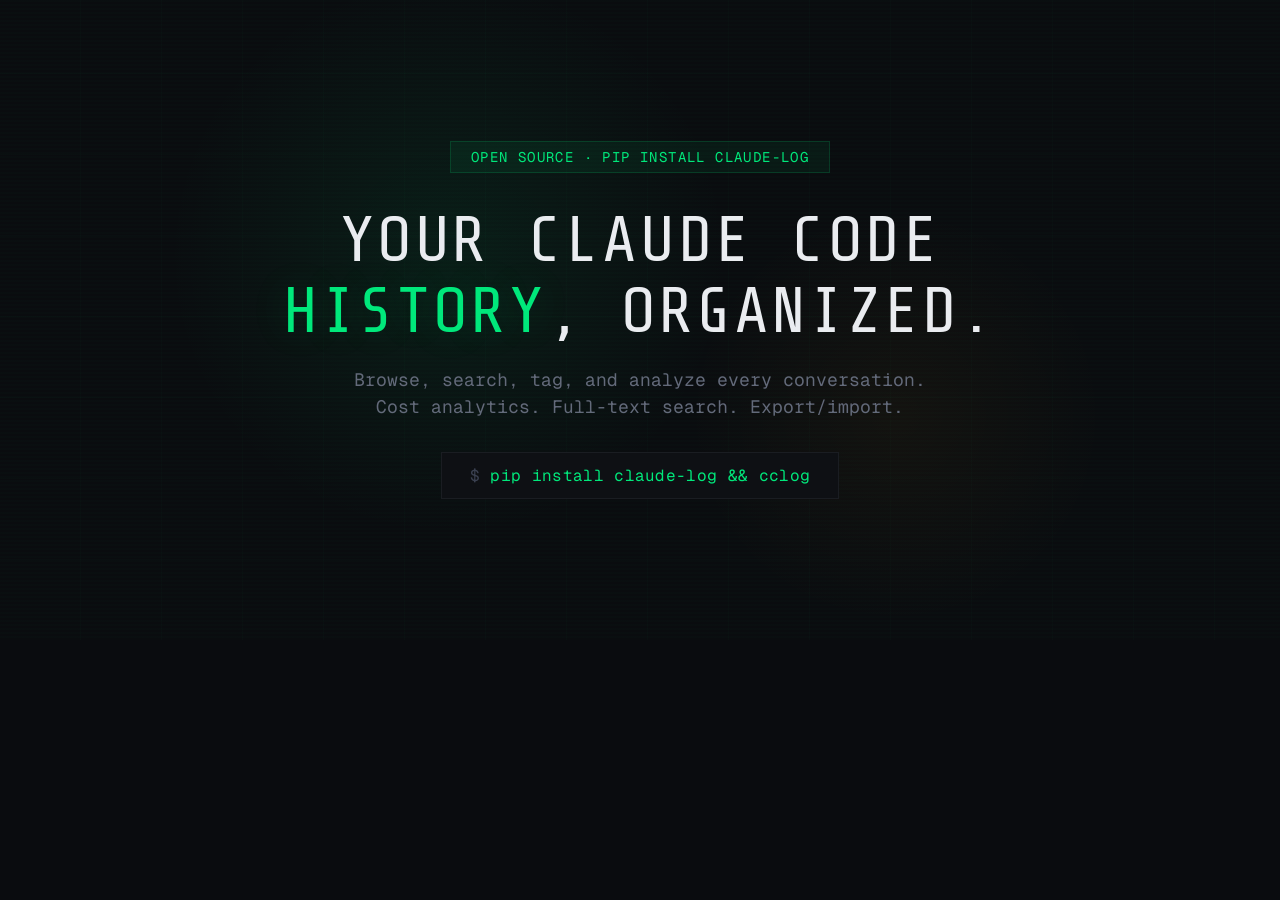
<file: social-preview.html>
<!DOCTYPE html>
<html>
<head>
<meta charset="UTF-8">
<style>
@import url('https://fonts.googleapis.com/css2?family=Geist+Mono:wght@400;600;700;800&family=Share+Tech+Mono&display=swap');
*{margin:0;padding:0;box-sizing:border-box}
body{
    width:1280px;height:640px;overflow:hidden;
    font-family:'Geist Mono','SF Mono',monospace;
    background:#0a0c0f;color:#eaecf0;
    display:flex;align-items:center;justify-content:center;
    position:relative;
}
body::before{
    content:'';position:absolute;inset:0;
    background:
        radial-gradient(circle 400px at 35% 40%, rgba(0,232,123,0.08), transparent 70%),
        radial-gradient(circle 300px at 70% 65%, rgba(255,176,32,0.04), transparent 70%),
        repeating-linear-gradient(0deg,transparent,transparent 2px,rgba(0,232,123,0.012) 2px,rgba(0,232,123,0.012) 4px),
        repeating-linear-gradient(90deg,transparent,transparent 80px,rgba(0,232,123,0.015) 80px,rgba(0,232,123,0.015) 81px),
        repeating-linear-gradient(0deg,transparent,transparent 80px,rgba(0,232,123,0.015) 80px,rgba(0,232,123,0.015) 81px);
}
.content{position:relative;text-align:center;max-width:900px}
.badge{
    display:inline-block;font-size:14px;color:#00e87b;
    background:rgba(0,232,123,0.06);padding:6px 20px;
    border:1px solid rgba(0,232,123,0.15);
    letter-spacing:0.1em;text-transform:uppercase;margin-bottom:32px;
}
h1{
    font-family:'Share Tech Mono',monospace;font-size:64px;font-weight:400;
    letter-spacing:0.04em;text-transform:uppercase;line-height:1.1;margin-bottom:20px;
}
h1 span{color:#00e87b;text-shadow:0 0 40px rgba(0,232,123,0.15)}
.sub{font-size:18px;color:#636a7a;line-height:1.5;margin-bottom:32px}
.cmd{
    display:inline-block;background:#0e1014;border:1px solid #1a1d22;
    padding:12px 28px;font-size:16px;color:#00e87b;letter-spacing:0.02em;
}
.cmd .prefix{color:#3a4050}
</style>
</head>
<body>
<div class="content">
    <div class="badge">Open Source &middot; pip install claude-log</div>
    <h1>Your Claude Code<br><span>history</span>, organized.</h1>
    <p class="sub">Browse, search, tag, and analyze every conversation.<br>Cost analytics. Full-text search. Export/import.</p>
    <div class="cmd"><span class="prefix">$ </span>pip install claude-log && cclog</div>
</div>
</body>
</html>
</file>
